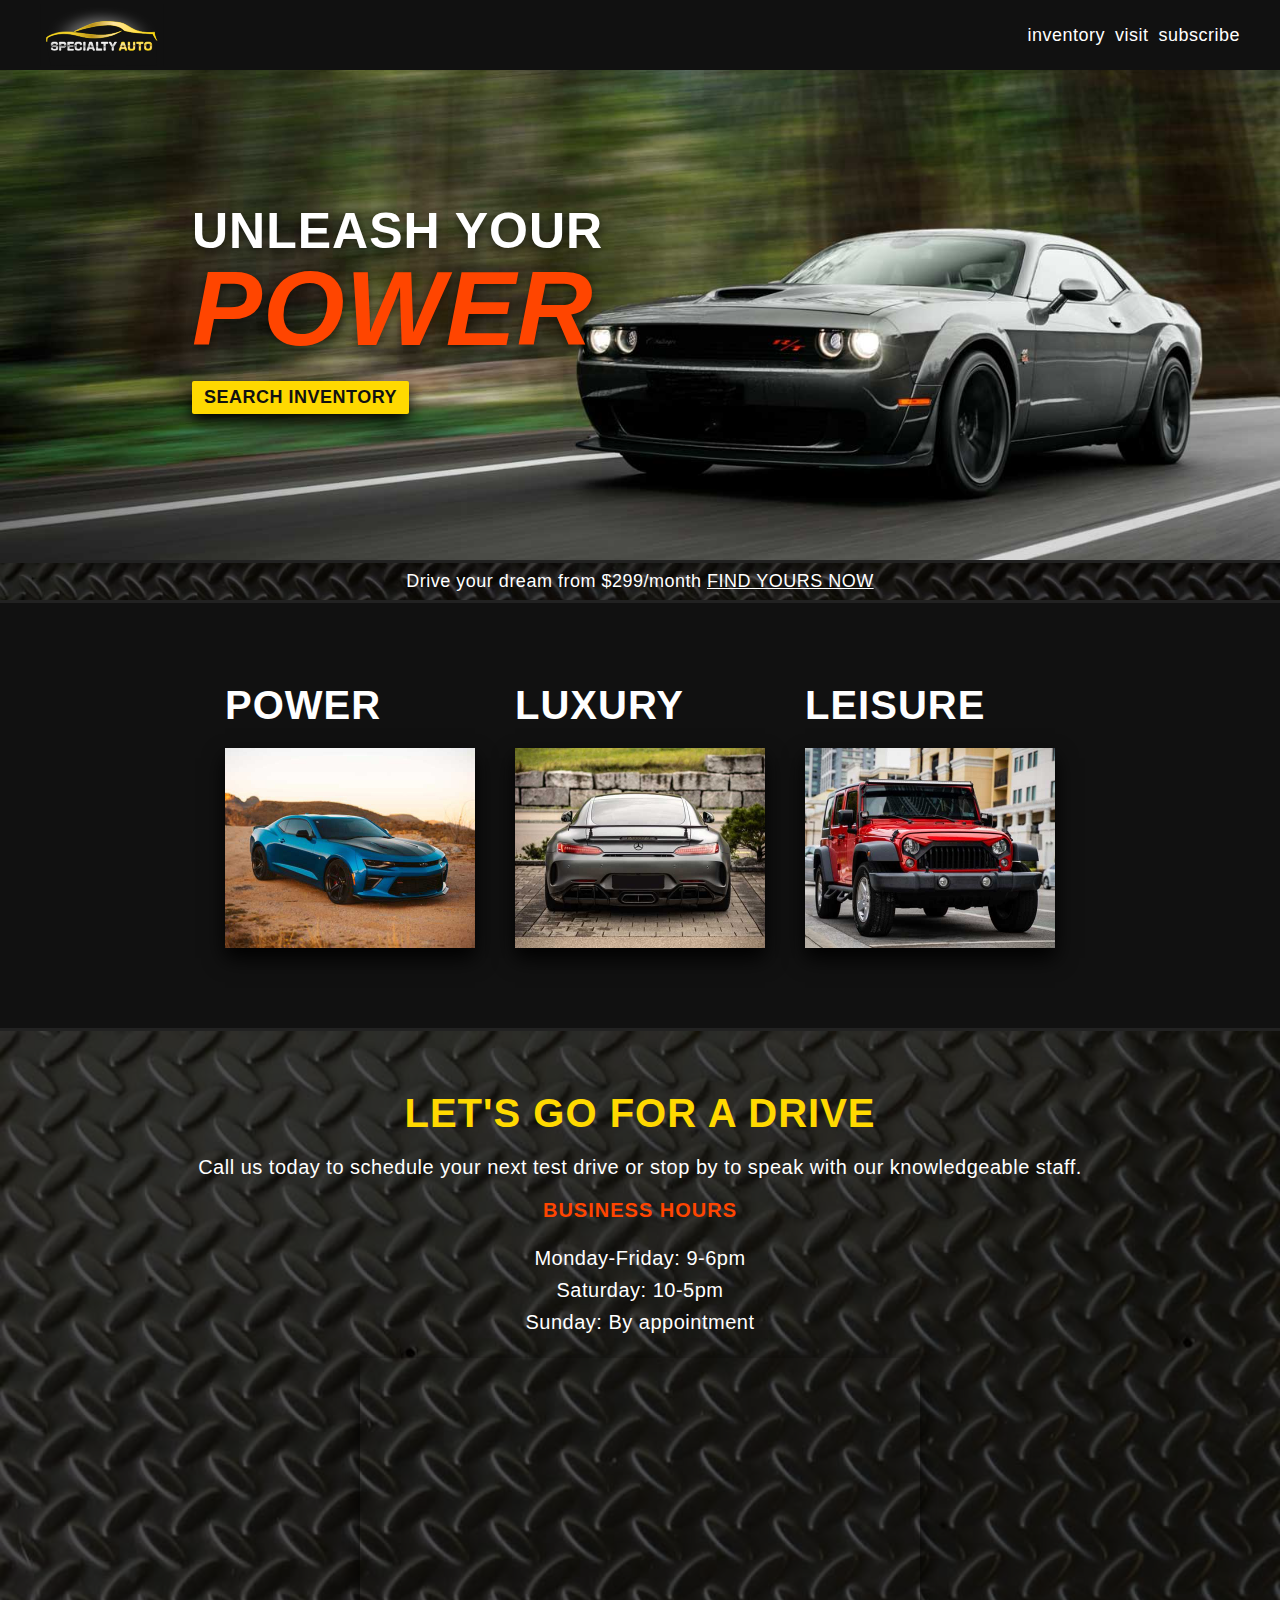
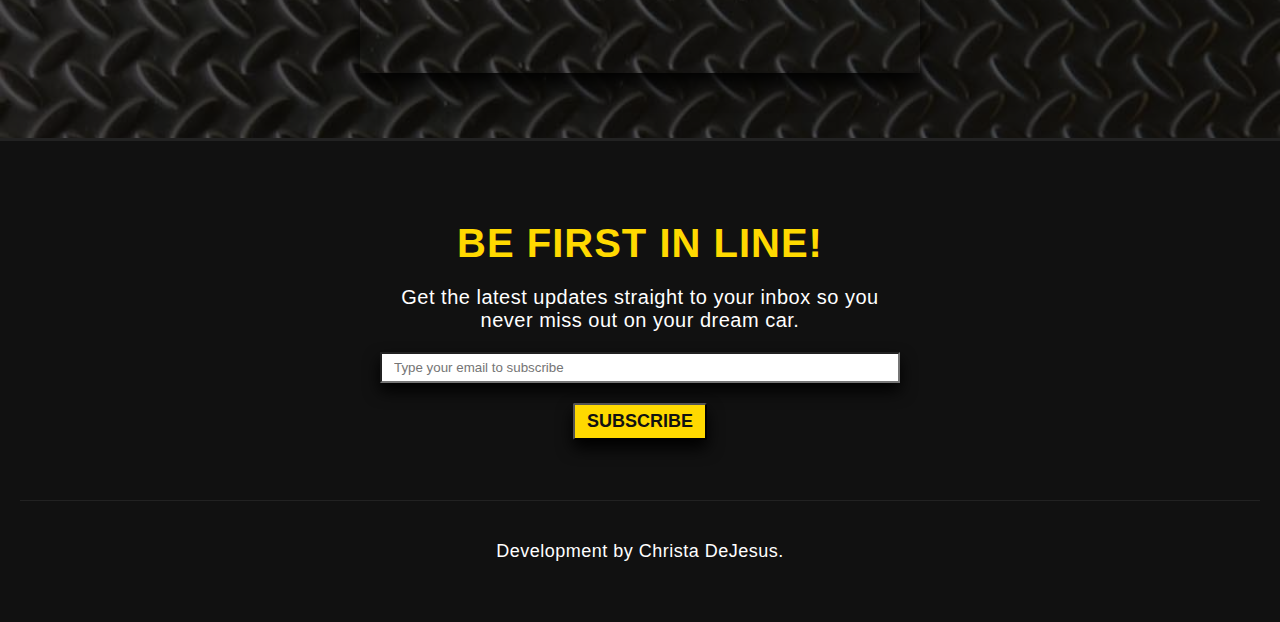
<file: ResponsiveWebDesign/ProductLandingPage/index.html>
<!DOCTYPE html>
<html lang="en">

<head>
    <meta charset="UTF-8">
    <meta name="viewport" content="width=device-width, initial-scale=1.0">
    <meta name="keywords" content="Landing Page, Website Mockup">
    <meta name="author" content="Christa DeJesus">
            <meta property="og:url"
                content="https://christadejesus.github.io/freecodecamp-projects/ResponsiveWebDesign/ProductLandingPage/index.html" />
            <meta property="og:type" content="website" />
            <meta property="og:title" content="Christa DeJesus | Product Landing Page Demo" />
            <meta property="og:description" content="Check out the live demo of my freecodecamp Product Landing Page project." />
            <meta property="og:image"
                content="https://raw.githubusercontent.com/christadejesus/freecodecamp-projects/main/ResponsiveWebDesign/ProductLandingPage/assets/product-landing-page-social.png" />

    <title>Product Landing Page | Christa DeJesus</title>
    <link rel="stylesheet" href="./main.css">
</head>

<body>
    <header id="header">
        <nav id="nav-bar">
            <div class="logo">
                <img src="assets/logo.svg" alt="logo" id="header-img" />
            </div>
            <div class="nav-links-list">
                <a href="#inventory" class="nav-link">inventory</a>
                <a href="#visit" class="nav-link">visit</a>
                <a href="#subscribe" class="nav-link">subscribe</a>
            </div>
        </nav>
    </header>
    <main>
        <section class="hero">
            <h1>Unleash your<br><span class="accent-span">power</span></h1>
            <div class="btn hero-btn">Search Inventory</div>
        </section>
        <section class="specials">
            <span>Drive your dream from $299/month <a href="#inventory">FIND YOURS NOW</a></span>
        </section>
        <section class="standard-section" id="inventory">
            <div class="product-card">
                <h2>Power</h2>
                <img src="assets/camaro_blue_1.jpg" alt="powerful blue camero" />
            </div>
            <div class="product-card">
                <h2>Luxury</h2>
                <img src="assets/mercedes_1.jpg" alt="luxury mercedes" />
            </div>
            <div class="product-card">
                <h2>Leisure</h2>
                <img src="assets/jeep_red_1.jpg" alt="leisure red jeep" />
            </div>
        </section>
        <section class="standard-section accent-section" id="visit">
            <h2>Let's go for a drive</h2>
            <p>Call us today to schedule your next test drive or stop by to speak with our knowledgeable staff.</p>
            <h3>Business Hours</h3>
            <p class="hours">Monday-Friday: 9-6pm<br />
                Saturday: 10-5pm<br />
                Sunday: By appointment</p>
            <iframe width="560" height="315" src="https://www.youtube.com/embed/jjwnAqUfnI4"
                title="YouTube video player" id="video" frameborder="0"
                allow="accelerometer; autoplay; clipboard-write; encrypted-media; gyroscope; picture-in-picture"
                allowfullscreen></iframe>
        </section>
        <section class="standard-section" id="subscribe">
            <h2>Be First in Line!</h2>
            <p>Get the latest updates straight to your inbox so you never miss out on your dream car.
            <form id="form" action="https://www.freecodecamp.com/email-submit" method="POST">
                <input type="email" name="email" id="email" placeholder="Type your email to subscribe" />
                <input type="submit" name="submit" class="btn" id="submit" value="Subscribe" />
            </form>
        </section>
    </main>
    <footer>
        <p>Development by <a href="https://github.com/christadejesus" target="_blank" rel="noopener noreferrer">Christa DeJesus.</a></p>
    </footer>
</body>

</html>
</file>
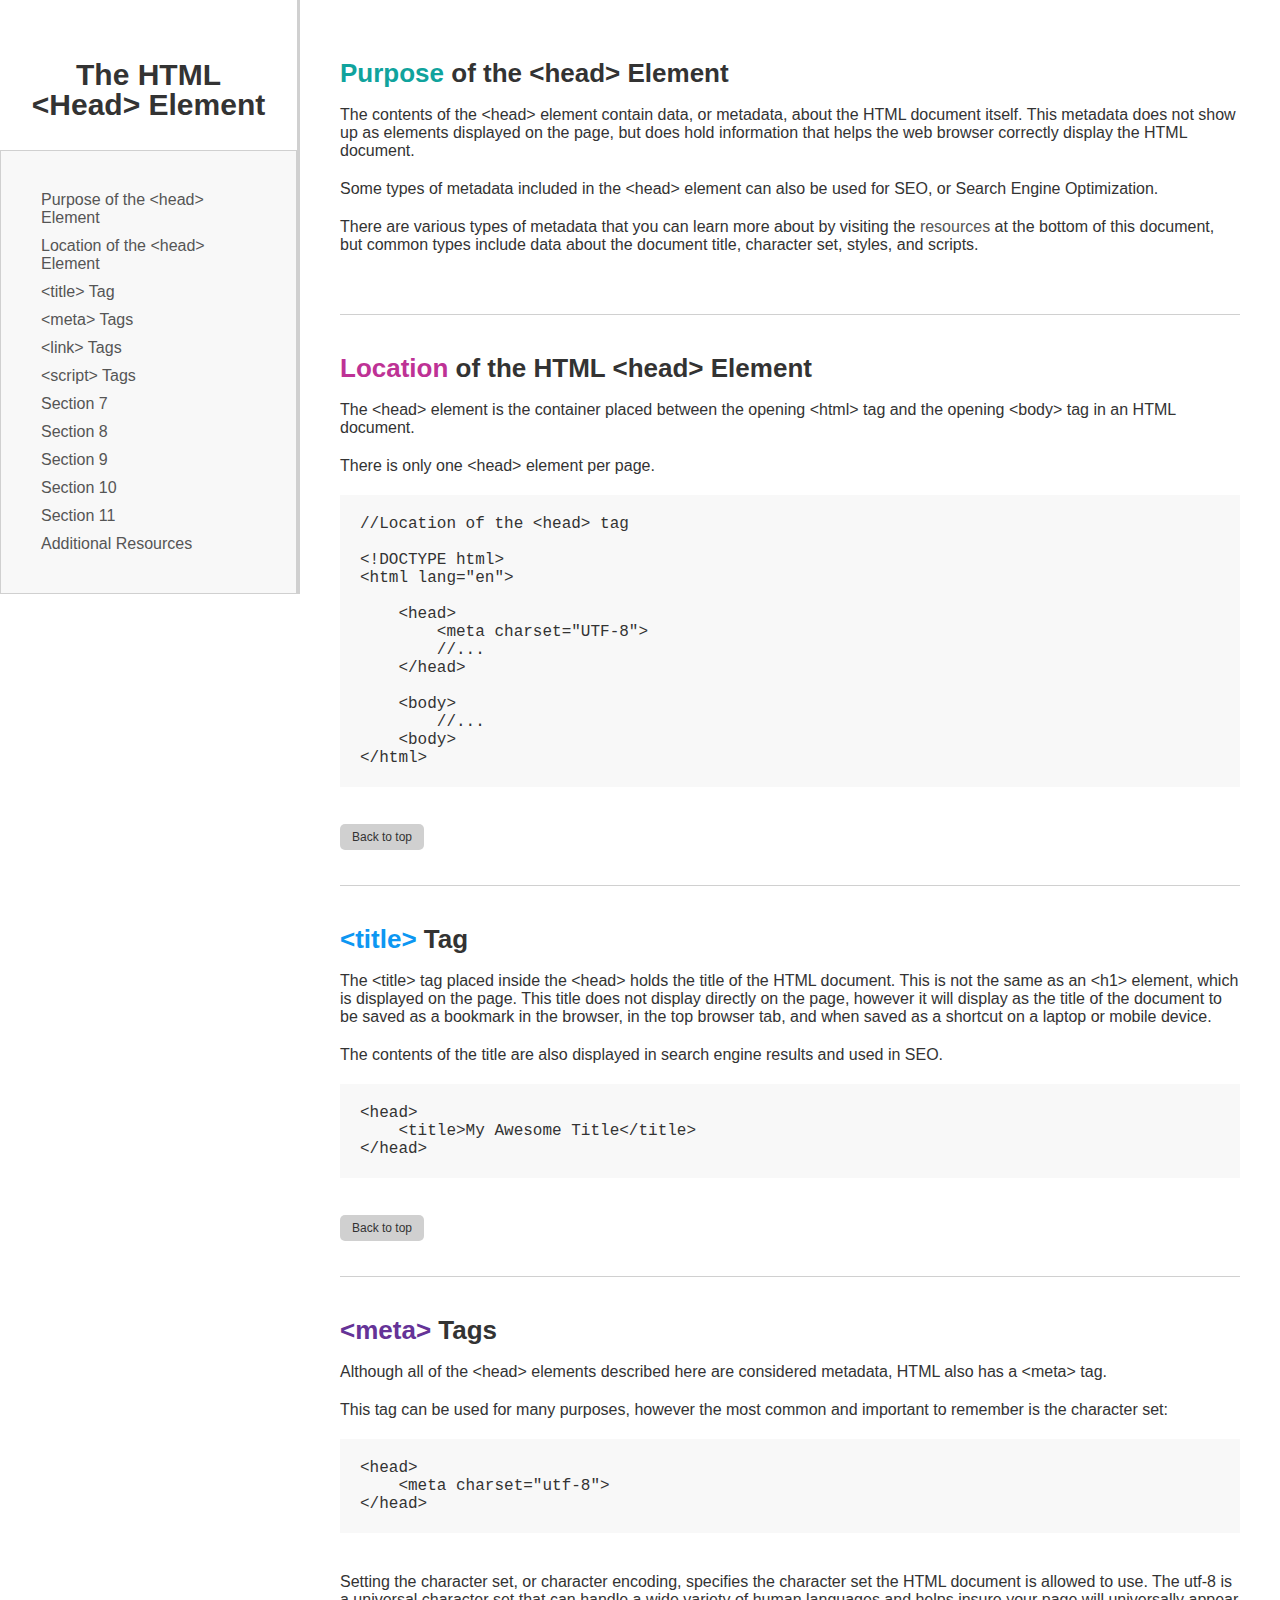
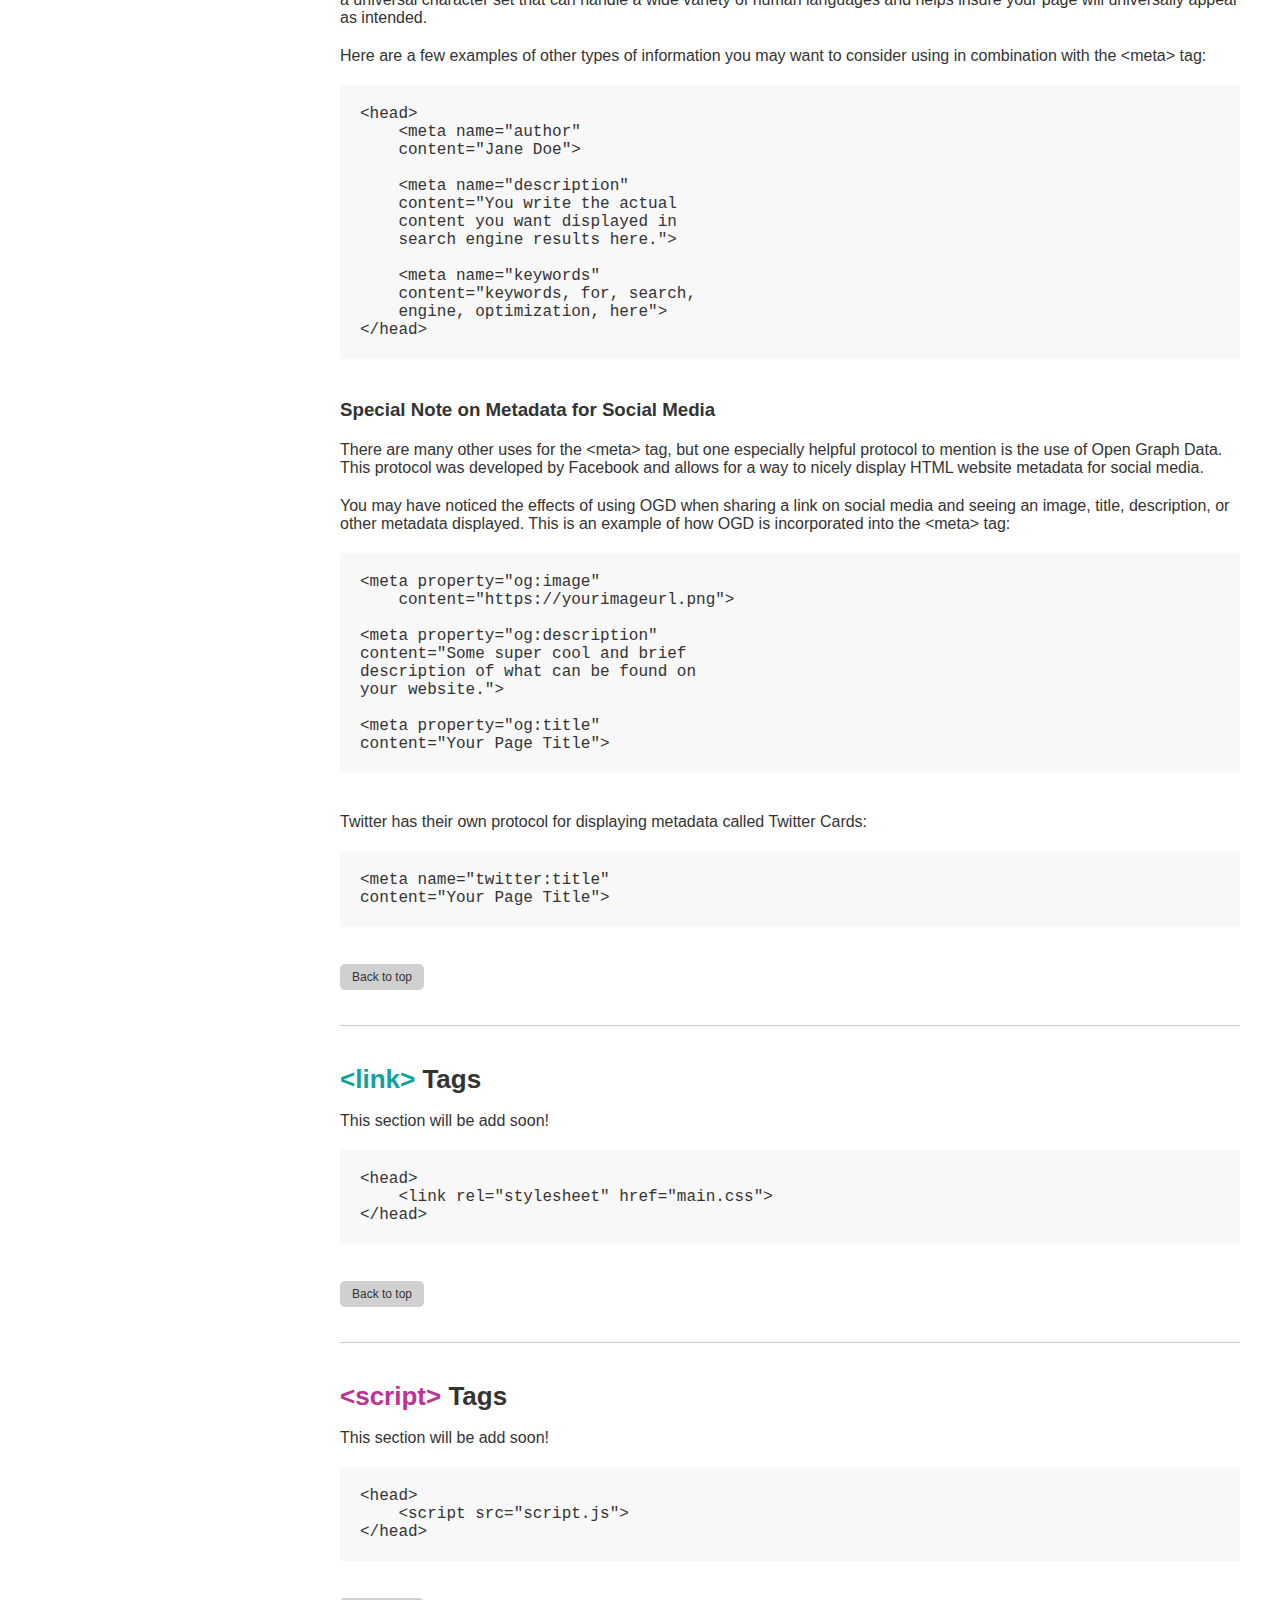
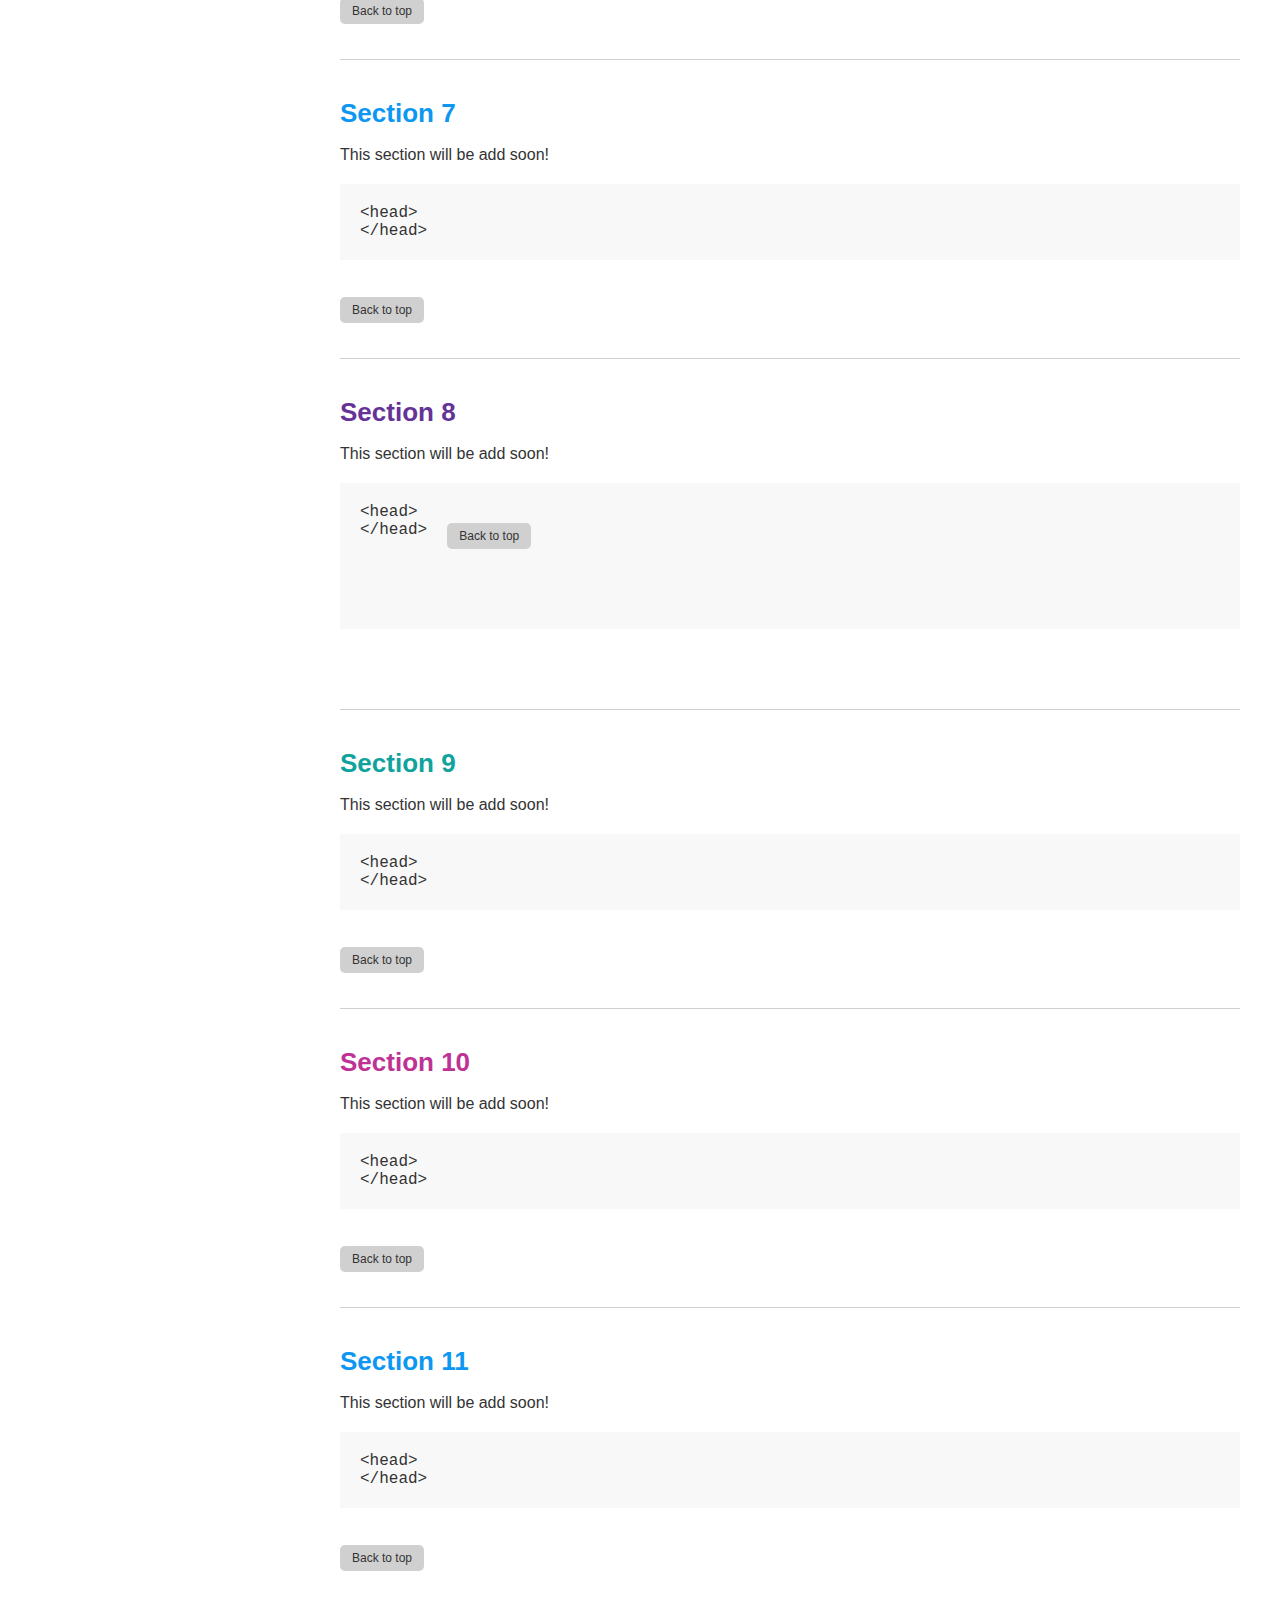
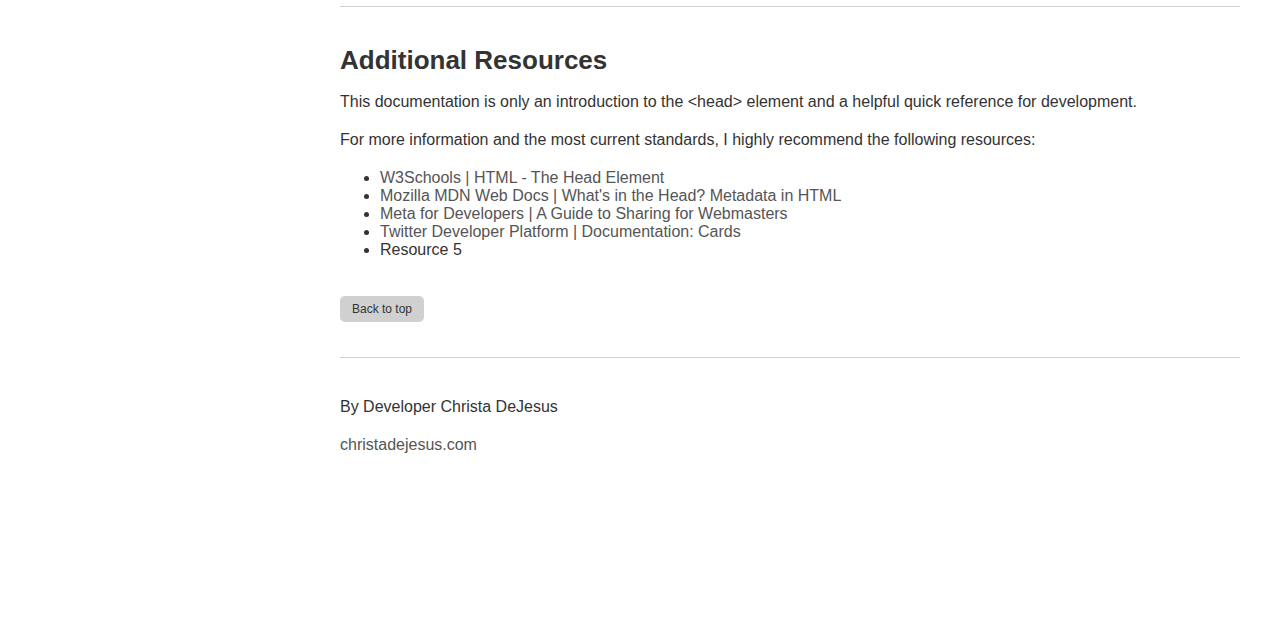
<file: ResponsiveWebDesign/TechnicalDocumentation/index.html>
<!DOCTYPE html>
<html lang="en">

<head>
    <meta charset="UTF-8">
    <meta name="viewport" content="width=device-width, initial-scale=1.0">
    <meta name="keywords" content="Technical Documentation">
    <meta name="author" content="Christa DeJesus">
    <meta property="og:url"
        content="https://christadejesus.github.io/freecodecamp-projects/ResponsiveWebDesign/TechnicalDocumentation/index.html" />
    <meta property="og:type" content="website" />
    <meta property="og:title" content="Christa DeJesus | Technical Documentation Demo" />
    <meta property="og:description"
        content="Check out the revised live demo version of my freecodecamp Technical Documentation project." />
    <meta property="og:image"
        content="https://raw.githubusercontent.com/christadejesus/freecodecamp-projects/main/ResponsiveWebDesign/TechnicalDocumentation/techdoc_social.png" />
    <meta name="twitter:card" content="summary" />
    <meta name="twitter:creator" content="@christa_dev" />
    
    <title>Technical Documentation | Christa DeJesus</title>
    <link rel="stylesheet" href="./main.css">
</head>

<body>
    <div id="container">
        <nav id="navbar">
            <header id="nav-header">
                <h1>The HTML &ltHead&gt Element</h1>
            </header>
            <div id="nav-links">
                <a href="#purpose" class="nav-link">Purpose of the &lthead&gt Element</a>
                <a href="#location" class="nav-link">Location of the &lthead&gt Element</a>
                <a href="#title" class="nav-link">&lttitle&gt Tag</a>
                <a href="#meta" class="nav-link">&ltmeta&gt Tags</a>
                <a href="#link" class="nav-link">&ltlink&gt Tags</a>
                <a href="#script" class="nav-link">&ltscript&gt Tags</a>
                <a href="#section_7" class="nav-link">Section 7</a>
                <a href="#section_8" class="nav-link">Section 8</a>
                <a href="#section_9" class="nav-link">Section 9</a>
                <a href="#section_10" class="nav-link">Section 10</a>
                <a href="#section_11" class="nav-link">Section 11</a>
                <a href="#resources" class="nav-link">Additional Resources</a>
        </nav>
        <main id="main-doc">
            <section class="main-section" id="purpose">
                <header>
                    <h2><span class="h2-accent-4">Purpose</span> of the &lthead&gt Element</h2>
                </header>
                <p>The contents of the
                    &lthead&gt element contain data, or
                    metadata, about the HTML document itself. This metadata does not show up as elements displayed
                    on the page, but does hold information that helps the web browser correctly display the HTML
                    document. </p>
                <p>Some types of metadata included in the &lthead&gt element can also be used for SEO, or Search
                    Engine Optimization.</p>
                <p>There are various types of metadata that you can learn more about by visiting the <a
                        href="#resources">resources</a> at
                    the bottom of this document, but common
                    types include data about the document title, character set, styles, and scripts.
                </p>
            </section>
            <section class="main-section" id="location">
                <header>
                    <h2><span class="h2-accent-2">Location</span> of the HTML &lthead&gt Element</h2>
                </header>
                <p>The &lthead&gt element is the container placed between the opening &lthtml&gt tag and the opening
                    &ltbody&gt tag in an HTML
                    document.</p>
                <p> There is only one &lthead&gt element per page.</p>
                <div class="code-container">
                    <pre><code>//Location of the &lthead&gt tag

&lt!DOCTYPE html&gt
&lthtml lang="en"&gt

    &lthead&gt 
        &ltmeta charset="UTF-8"&gt
        //...
    &lt/head&gt 

    &ltbody&gt
        //...
    &ltbody&gt
&lt/html&gt</code></pre>
                </div>
                <a href="#top" class="btn">Back to top</a>
            </section>
            <section class="main-section" id="title">
                <header>
                    <h2><span class="h2-accent-1">&lttitle&gt</span> Tag</h2>
                </header>
                <p>The &lttitle&gt tag placed inside the &lthead&gt holds the title of the HTML document. This is
                    not the same as an &lth1&gt element, which is displayed on the page. This title does not display
                    directly on the page, however it will display as the title of the document to be saved as a
                    bookmark in the browser, in the top browser tab, and when saved as a shortcut on a laptop or
                    mobile device.</p>
                <p>The contents of the title are also displayed in search engine results and used in SEO.</p>
                <div class="code-container">
                    <pre><code>&lthead&gt
    &lttitle&gtMy Awesome Title&lt/title&gt
&lt/head&gt</code></pre>
                </div>
                        <a href="#top" class="btn">Back to top</a>
            </section>
            <section class="main-section" id="meta">
                <header>
                    <h2><span class="h2-accent-3">&ltmeta&gt</span> Tags</h2>
                </header>
                <p>Although all of the &lthead&gt elements described here are considered metadata, HTML also has a
                    &ltmeta&gt tag.</p>
                <p>This tag can be used for many purposes, however the most common and important to remember is the
                    character set:</p>
                                    <div class="code-container">

                <pre><code>&lthead&gt
    &ltmeta charset="utf-8"&gt
&lt/head&gt</code></pre>
</div>
                <p>Setting the character set, or character encoding, specifies the character set the HTML document
                    is allowed to use. The utf-8 is a universal character set that can handle a wide variety of
                    human languages and helps insure your page will universally appear as intended.</p>
                <p>Here are a few examples of other types of information you may want to consider using in
                    combination with the &ltmeta&gt tag:</p>
                                <div class="code-container">

                    <pre><code>&lthead&gt
    &ltmeta name="author"
    content="Jane Doe"&gt

    &ltmeta name="description"
    content="You write the actual
    content you want displayed in
    search engine results here."&gt

    &ltmeta name="keywords"
    content="keywords, for, search,
    engine, optimization, here"&gt
&lt/head&gt</code></pre>
</div>
                <h3>Special Note on Metadata for Social Media</h3>
                <p>There are many other uses for the &ltmeta&gt tag, but one especially helpful protocol to
                    mention is the use of Open Graph Data. This protocol was developed by Facebook and
                    allows for a way to nicely display HTML website metadata for social media.</p>
                <p>You may have noticed the effects of using OGD when sharing a link on social media and seeing an
                    image, title, description, or other metadata displayed. This is an example of how OGD is
                    incorporated into the &ltmeta&gt tag:</p>
                <div class="code-container">
                    <pre><code>&ltmeta property="og:image"
    content="https://yourimageurl.png"&gt

&ltmeta property="og:description"
content="Some super cool and brief
description of what can be found on
your website."&gt

&ltmeta property="og:title"
content="Your Page Title"&gt</code></pre>
                </div>
                <p>Twitter has their own protocol for displaying metadata called Twitter Cards:</p>
                                <div class="code-container">

                <pre><code>&ltmeta name="twitter:title"
content="Your Page Title"&gt</code></pre>
</div>
                <a href="#top" class="btn">Back to top</a>
            </section>
            <section class="main-section" id="link">
                <header>
                    <h2><span class="h2-accent-4">&ltlink&gt</span> Tags</h2>
                </header>
                <p>This section will be add soon!</p>
                                <div class="code-container">
                <pre><code>&lthead&gt
    &ltlink rel="stylesheet" href="main.css"&gt
&lt/head&gt</code></pre>
</div>
                <a href="#top" class="btn">Back to top</a>
            </section>
            <section class="main-section" id="script">
                <header>
                    <h2><span class="h2-accent-2">&ltscript&gt</span> Tags</h2>
                </header>
                <p>This section will be add soon!</p>
                                <div class="code-container">

                <pre><code>&lthead&gt
    &ltscript src="script.js"&gt
&lt/head&gt</code></pre>
</div>
                <a href="#top" class="btn">Back to top</a>
            </section>
            <section class="main-section" id="section_7">
                <header>
                    <h2><span class="h2-accent-1">Section 7</span></h2>
                </header>
                <p>This section will be add soon!</p>
                                <div class="code-container">

                <pre><code>&lthead&gt
&lt/head&gt</code></pre>
</div>
                <a href="#top" class="btn">Back to top</a>
            </section>
            <section class="main-section" id="section_8">
                <header>
                    <h2><span class="h2-accent-3">Section 8</span></h2>
                </header>
                <p>This section will be add soon!</p>
                                <div class="code-container">

                <pre><code>&lthead&gt
&lt/head&gt</code></pre>
                <div class="code-container">

                <a href="#top" class="btn">Back to top</a>
            </section>
            <section class="main-section" id="section_9">
                <header>
                    <h2><span class="h2-accent-4">Section 9</span></h2>
                </header>
                <p>This section will be add soon!</p>
                                <div class="code-container">

                <pre><code>&lthead&gt
&lt/head&gt</code></pre>
</div>
                <a href="#top" class="btn">Back to top</a>
            </section>
            <section class="main-section" id="section_10">
                <header>
                    <h2><span class="h2-accent-2">Section 10</span></h2>
                </header>
                <p>This section will be add soon!</p>
                                <div class="code-container">

                <pre><code>&lthead&gt
&lt/head&gt</code></pre>
</div>
                <a href="#top" class="btn">Back to top</a>
            </section>
            <section class="main-section" id="section_11">
                <header>
                    <h2><span class="h2-accent-1">Section 11</span></h2>
                </header>
                <p>This section will be add soon!</p>
                <div class="code-container">
<pre><code>&lthead&gt
&lt/head&gt</code></pre>
</div>
                <a href="#top" class="btn">Back to top</a>
            </section>
            <section class="main-section" id="resources">
                <header>
                    <h2>Additional Resources</h2>
                </header>
                <p>This documentation is only an introduction to the &lthead&gt element and a helpful quick
                    reference for development.
                </p>
                <p>For more information and the most current standards, I highly recommend the following resources:
                </p>
                <ul class="list-bullet">
                    <li><a href="https://w3schools.com/html/html_head.asp#gsc.tab=0">W3Schools | HTML - The Head
                            Element</a></li>
                    <li><a
                            href="https://developer.mozilla.org/en-US/docs/Learn/HTML/Introduction_to_HTML/The_head_metadata_in_HTML">Mozilla
                            MDN Web Docs | What's in the Head? Metadata in HTML
                        </a></li>
                    <li><a href="https://developers.facebook.com/docs/sharing/webmasters/">Meta for Developers | A Guide to Sharing for Webmasters</a></li>
                    <li><a href="https://developer.twitter.com/en/docs/twitter-for-websites/cards/guides/getting-started">Twitter Developer Platform | Documentation: Cards</a></li>
                    <li>Resource 5</li>
                </ul>
                <a href="#top" class="btn">Back to top</a>
            </section>
            <section class="main-section credits">
                <p>By Developer Christa DeJesus</p>
                <p><a href="https://christadejesus.com">christadejesus.com</a></p>
            </section>
        </main>
    </div>
</body>

</html>
</file>
<file: ResponsiveWebDesign/ProductLandingPage/main.css>
* {
  margin: 0;
  padding: 0;
  box-sizing: border-box;
}
:root {
  --primary: #ffd900;
  --accent: #ff4500;
  --neutral-black: #000;
  --neutral-dk: #111;
  --neutral-mddk: #222;
  --neutral-md: #999;
  --neutral-lt: #dfdfdf;
  --neutral-wht: #fff;
  
  --shadow-dk: 0px 4px 10px rgba(0,0,0,.5);
  --padding-lr: 20px;
  
  --font-size-xs: 1.2rem;
  --font-size-s: 1.6rem;
  --font-size-m: 2rem;
  --font-size-lg: 3rem;
  --font-size-xlg: 6.4rem;
  font-size: 10px;
  font-family: "Open Sans", sans-serif;
  letter-spacing: .05rem;
}
body {
  font-family: "Montserrat", sans-serif;
  font-size: var(--font-size-s);
  color: var(--neutral-wht);
  background: var(--neutral-dk);
}

p {
  margin-bottom: 20px;
}
h1, h2, h3 {
  font-family: "Oswald", sans-serif;
  font-weight: 600;
  margin-bottom: 20px;
  letter-spacing: 1px;
  text-transform: uppercase;
}
h1 {
  font-size: var(--font-size-lg);
}

h2 {
  font-size: var(--font-size-m);
}

h3, h4, h5, h6 {
  font-size: var(--font-size-s);
}
a {
  color: var(--neutral-wht);
  text-decoration: none;
}

a:hover {
  opacity: 80%;
}

.btn {
  font-family: inherit;
  font-size: var(--font-size-xs);
  font-weight: 600;
  text-transform: uppercase;
  width: fit-content;
  padding: 6px 12px;
  border-radius: 2px;
  color: var(--neutral-dk);
  background: var(--primary);
  box-shadow: 0px 8px 16px rgb(0,0,0);

}

.btn:hover {
  background: var(--neutral-lt);
}

input {
  padding: 6px 12px;
  font-family: inherit;
  width: 100%;
  margin-bottom: 20px;
  box-shadow: 0px 8px 16px rgb(0,0,0);

}
section {
  margin-bottom: 40px;
}

.standard-section {
  padding: var(--padding-lr);
}

.accent-section {
  background: url("assets/texture_bkgd_1.jpg"), rgba(0,0,0,.7);
  background-blend-mode: overlay;
  background-size: cover;
  text-align: center;border-top: 3px solid var(--neutral-mddk);
  border-bottom: 3px solid var(--neutral-mddk);
  padding: 60px var(--padding-lr);
}

/* TOPNAV */
header {
  position: fixed;
  display: flex;
  align-items: center;
  top: 0px;
  left: 0px;
  width: 100%;
  height: 70px;
  background: var(--neutral-dk);
  padding: 10px var(--padding-lr);
  z-index: 100;
}

nav {
  display: flex;
  flex-direction: row;
  flex-wrap: no-wrap;
  align-items: center;
  justify-content: space-between;
  width: 100%;
  height: 70px;
  color: #fff;
  font-size: var(--font-size-xs);
}
.logo {
  display: flex;
  align-items: center;
  justify-content: center;
  height: 100%;
}
.logo img {
   max-height: 100%;
   max-width: 100%;
}
.nav-links-list {
  display: flex;
  justify-content: flex-end;
  width: 100%;
  gap: 10px;
}

/* HERO SECTION */
.hero {
  display: flex;
  flex-direction: column;
  align-items: left;
  justify-content: center;
  width: 100%;
  height: 300px;
  margin-top: 60px;
  margin-bottom: 0px;
  padding: 0px 20px;
  background: url("assets/challenger_gray_2_1600-800.jpg");
  background-size: cover;
  background-position: center;
}
.hero h1 {
  color: var(--neutral-wht);
  line-height: 1;
  text-shadow: var(--shadow-dk);
}
.accent-span {
  color: var(--accent);
  font-style: italic;
  font-size: var(--font-size-xlg);
}

/* SPECIALS SECTION*/
.specials {
  display: flex;
  align-items: center;
  justify-content: center;
  text-align: center;
  width: 100%;
  margin-top: 0px;
  background: url("assets/texture_bar_1.jpg"), rgba(0,0,0,.5);
  background-blend-mode: overlay;
  background-size: cover;
  font-size: var(--font-size-xs);
  padding: 8px var(--padding-lr);
  border-top: 3px solid var(--neutral-mddk);
  border-bottom: 3px solid var(--neutral-mddk);
}
.specials a {
  text-decoration: underline;
  font-weight: 500;
}

/* INVENTORY */
#inventory {
  display: flex;
  flex-direction: row;
  align-items: center;
  justify-content: center;
  flex-wrap: wrap;
  gap: 40px;
}
.product-card {
  display: flex;
  flex-direction: column;
}
.product-card img {
  max-width: 100%;
  box-shadow: 0px 10px 20px rgb(0,0,0);
}
.product-card img:hover {
  opacity: 80%;
}

/* VISIT */
#visit h2 {
  color: var(--primary);
}
#visit h3 {
  color: var(--accent);
}
.hours {
  line-height: 1.6;
}
#video {
  max-width: 100%;
  box-shadow: 0px 10px 20px rgb(0,0,0);

}

/* SUBSCRIBE */
#subscribe h2 {
  color: var(--primary);
}
#subscribe {
  max-width: 600px;
  text-align: center;
  margin: 0 auto;
}

/* FOOTER */
footer {
  text-align: center;
  padding: var(--padding-lr);
  font-size: var(--font-size-xs);
  border-top: 1px solid var(--neutral-mddk);
  margin: 0px 20px;
}
#home-link {
    color: var(--accent);
}

/* MEDIA INQUIRIES */

@media screen and (min-width: 700px) {
  .product-card {
    max-width: 250px;
  }
  .hero {
    height: 400px;
    padding: 0px 40px;
  }
  :root {
  --font-size-xs: 1.6rem;
  --font-size-s: 1.8rem;
  --font-size-m: 3rem;
  --font-size-lg: 4rem;
  --font-size-xlg: 8.4rem;
  --padding-lr: 40px;
  }
}
@media screen and (min-width: 1000px) {
    :root {
  --font-size-xs: 1.8rem;
  --font-size-s: 2rem;
  --font-size-m: 4rem;
  --font-size-lg: 5rem;
  --font-size-xlg: 10.5rem;
  --padding-lr: 40px;
  }
  .hero {
    height: 500px;
    padding: 0px 15%;
  }
}
</file>
<file: ResponsiveWebDesign/TechnicalDocumentation/main.css>
* {
  margin: 0;
  padding: 0;
  box-sizing: border-box;
}
:root {
    /* COLORS */
    --neutral-dk: #333;
    --neutral-mddk: #555;
    --neutral-mdlt: rgb(208, 208, 208);
    --neutral-lt: rgb(248, 248, 248);
    --neutral-white: #fff;
    --accent-1: #0d97f2;
    --accent-2: #be3295;
    --accent-3: #653397;
    --accent-4: #10a39d;
 
    
    /* FONTS */
    font-size: 10px;
    --font-standard: "Poppins", sans-serif;
}

/* MAIN STYLES */
body {
    font-family: var(--font-standard);
    font-size: 1.6rem;
    color: var(--neutral-dk);
}
p, h2, h3 {
    margin-bottom: 20px;
}
h1 {
    font-size: 2.6rem;
    line-height: 1;
}
h2 {
    font-size: 2rem;
    line-height: 1;
}
.h2-accent-1 {
    color: var(--accent-1);
}
.h2-accent-2 {
    color: var(--accent-2)
}
.h2-accent-3 {
    color: var(--accent-3);
}
.h2-accent-4 {
    color: var(--accent-4);
}
a {
    color: var(--neutral-mddk);
    text-decoration: none;
    font-weight: 500;
}
a:hover {
    color: var(--accent-4);
}
.btn {
    background: var(--neutral-mdlt);
    border-radius: 5px;
    padding: 6px 12px;
    font-size: 1.2rem;
    color: var(--neutral-dk);
}
.btn:hover {
    background: var(--neutral-dk);
    color: var(--neutral-white)
}
ul {
    margin-left: 40px;
    margin-bottom: 40px;
}

#container {
    display: flex;
    flex-direction: column;
    gap: 40px;
    overflow: hidden;
}
/* NAVBAR */
#navbar {
    background: var(--neutral-lt);
}
#nav-header {
    text-align: center;
    padding: 60px 20px 40px 20px;
    background: var(--neutral-white);
}
#nav-links {
    display: flex;
    flex-direction: column;
    gap: 10px;
    padding: 10px 20px;
    max-height: 110px;
    border: 1px solid  var(--neutral-mdlt);
    overflow: hidden;
    overflow-y: scroll;
}

/* PAGE RIGHT */
/* MAIN DOC */
#main-doc {
    padding: 20px;
}
.main-section {
    padding-bottom: 40px;
    margin-bottom: 40px;
    border-bottom: 1px solid var(--neutral-mdlt);
}
.code-container {
    display: flex;
    background: var(--neutral-lt);
    padding: 20px;
    margin-bottom: 40px;
    overflow: hidden;
    overflow-x: scroll;
}
.credits {
    border-bottom: none;
    margin-bottom: 0;
}
/* MEDIA QUERIES */
@media screen and (min-width: 700px) {
    h1 {
        font-size: 3rem;
    }
    h2 {
        font-size: 2.6rem;
    }
    #navbar {
        margin: 0px 60px;
    }
    #nav-links {
        padding: 10px 40px;
    }
    #main-doc {
        padding: 20px 60px;
    }
}

@media screen and (min-width: 900px) {
    #container {
        display: block;
    }
#navbar {
    position: fixed;
    top: 0;
    left: 0;
    max-width: 300px;
    margin: initial;
    border-right: 3px solid var(--neutral-mdlt);
}
#nav-header {
    height: 150px;
}
#nav-links {
    width: 100%;
    max-height: calc(100vh - 150px);
    padding: 40px 40px;
}
#main-doc {
    margin-left: 300px;
    padding: 60px 40px;
}
}
</file>
